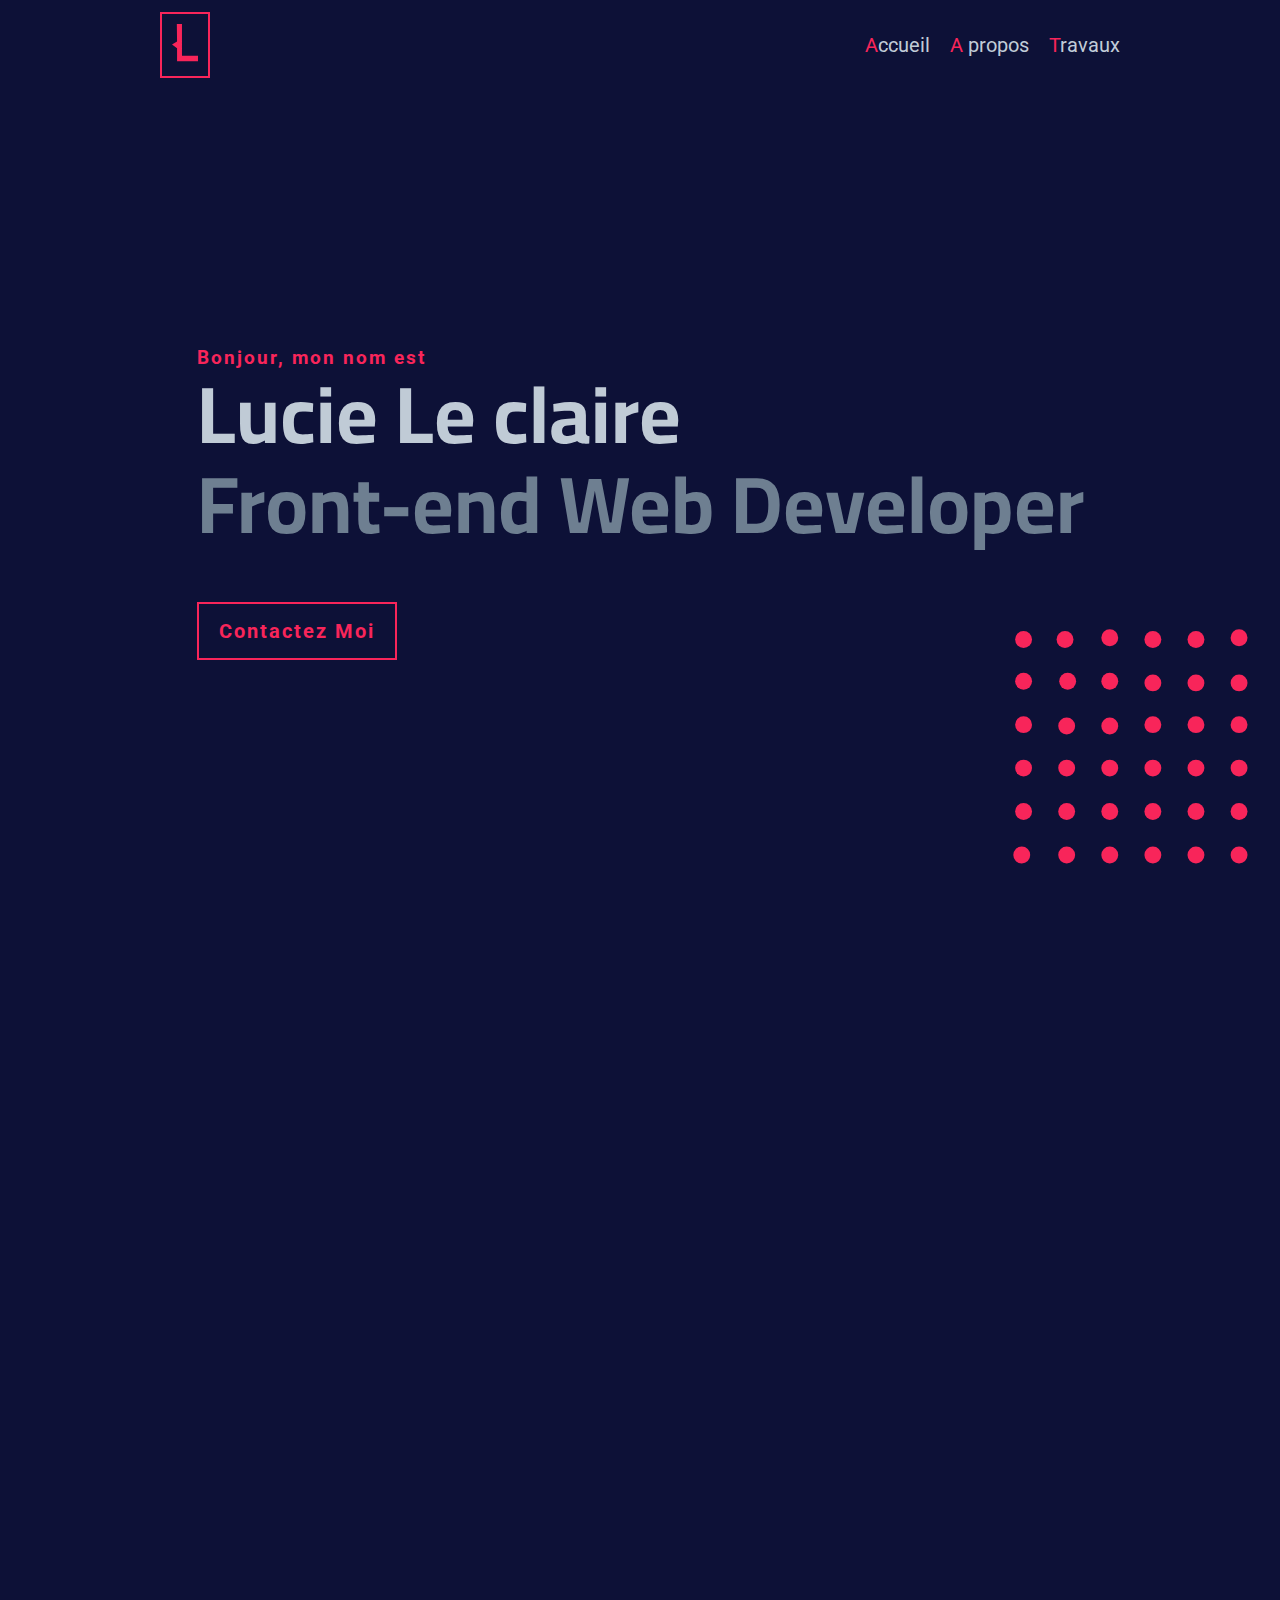
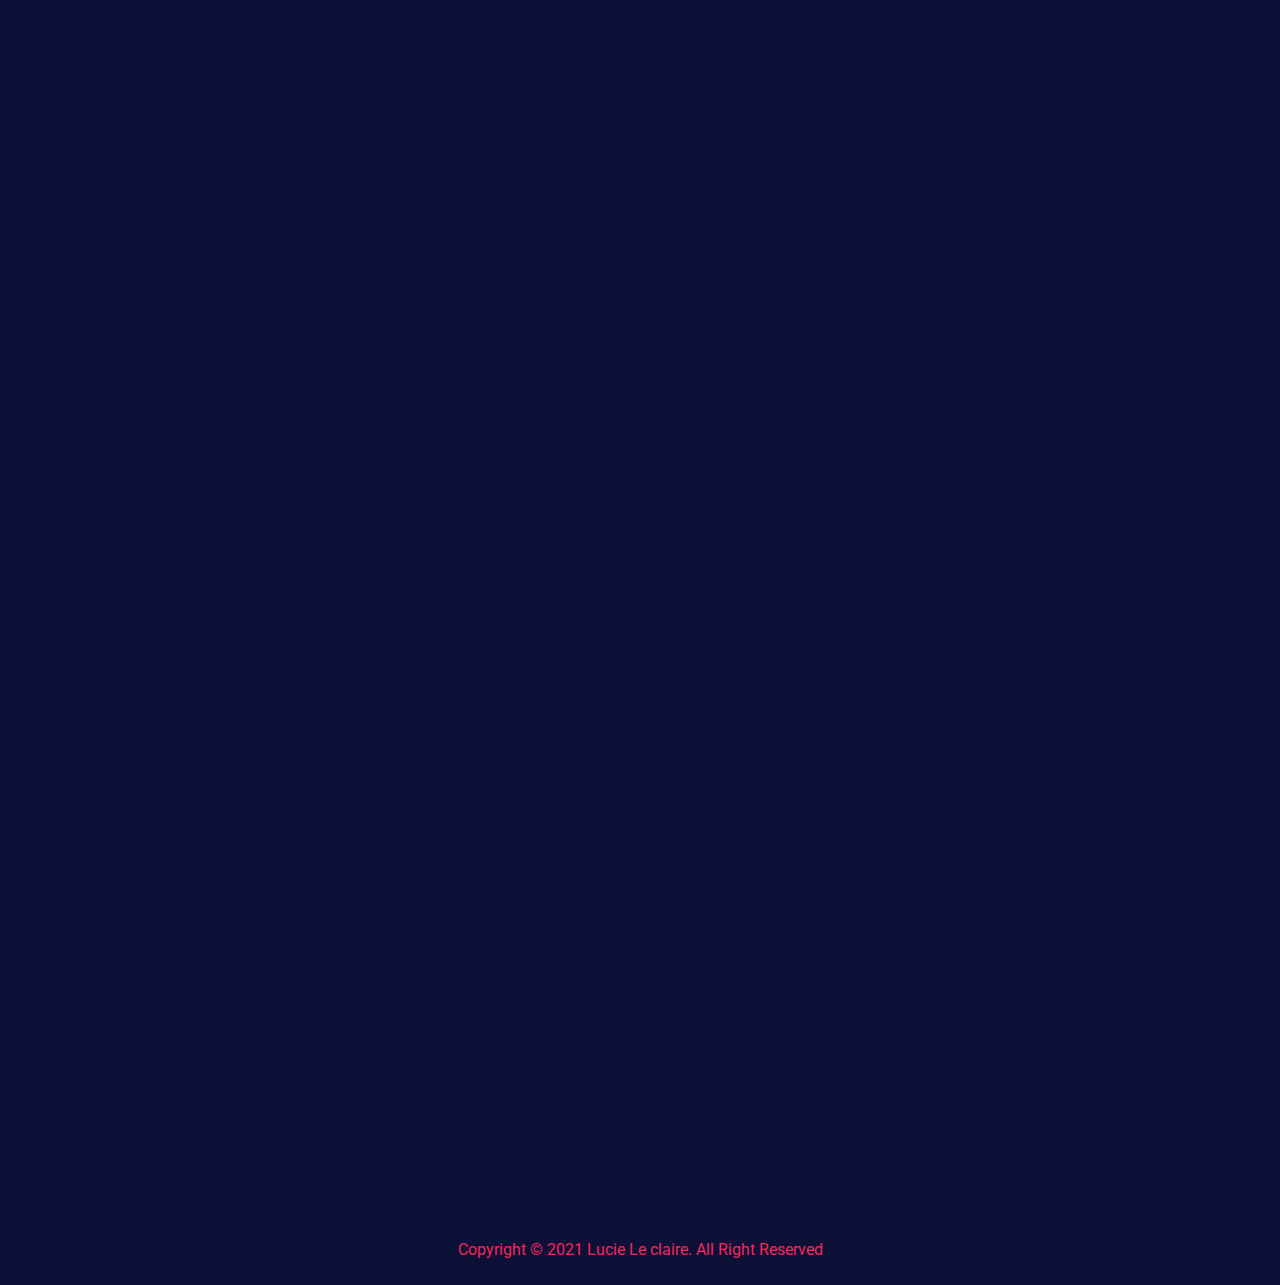
<file: index.html>
<!DOCTYPE html>
<html lang="fr">

<head>
  <meta charset="utf-8" />
  <meta name="viewport" content="width=device-width, initial-scale=1.0" />
  <title>Lucie Le claire - Portfolio</title>
  <link rel="preconnect" href="https://fonts.googleapis.com">
  <link rel="preconnect" href="https://fonts.gstatic.com" crossorigin>
  <link
    href="https://fonts.googleapis.com/css2?family=Cairo:wght@400;600;700;900&family=Roboto:ital,wght@0,100;0,300;0,400;0,500;0,700;0,900;1,100;1,300;1,400;1,500;1,700;1,900&display=swap"
    rel="stylesheet">
  <link rel="stylesheet" href="style/style.css" />
</head>

<body>
  <header>
    <div class="banner" id="#banner">
      <div class="dot" data-0-top="opacity:0;" data-200-top="opacity:1;">
        <svg xmlns="http://www.w3.org/2000/svg" viewBox="0 0 500 500">
          <defs>
            <style>
              .a {
                fill: #f8255a;
              }
            </style>
          </defs>
          <circle class="a" cx="69.6" cy="431.58" r="14.09" />
          <circle class="a" cx="72.64" cy="286.83" r="14.09" />
          <circle class="a" cx="72.64" cy="359.2" r="14.09" />
          <circle class="a" cx="144.46" cy="359.2" r="14.09" />
          <circle class="a" cx="216.29" cy="359.2" r="14.09" />
          <circle class="a" cx="288.11" cy="359.2" r="14.09" />
          <circle class="a" cx="359.93" cy="359.2" r="14.09" />
          <circle class="a" cx="431.76" cy="359.2" r="14.09" />
          <circle class="a" cx="431.76" cy="431.58" r="14.09" />
          <circle class="a" cx="359.93" cy="431.58" r="14.09" />
          <circle class="a" cx="288.11" cy="431.58" r="14.09" />
          <circle class="a" cx="216.29" cy="431.58" r="14.09" />
          <circle class="a" cx="144.46" cy="431.58" r="14.09" />
          <circle class="a" cx="144.46" cy="216.66" r="14.09" />
          <circle class="a" cx="216.29" cy="216.66" r="14.09" />
          <circle class="a" cx="288.11" cy="214.45" r="14.09" />
          <circle class="a" cx="359.93" cy="214.45" r="14.09" />
          <circle class="a" cx="431.76" cy="214.45" r="14.09" />
          <circle class="a" cx="431.76" cy="286.83" r="14.09" />
          <circle class="a" cx="359.93" cy="286.83" r="14.09" />
          <circle class="a" cx="288.11" cy="286.83" r="14.09" />
          <circle class="a" cx="216.29" cy="286.83" r="14.09" />
          <circle class="a" cx="144.46" cy="286.83" r="14.09" />
          <circle class="a" cx="431.76" cy="69.7" r="14.09" />
          <circle class="a" cx="431.76" cy="144.84" r="14.09" />
          <circle class="a" cx="359.93" cy="144.84" r="14.09" />
          <circle class="a" cx="288.11" cy="144.84" r="14.09" />
          <circle class="a" cx="216.29" cy="142.08" r="14.09" />
          <circle class="a" cx="146.12" cy="142.08" r="14.09" />
          <circle class="a" cx="72.64" cy="142.08" r="14.09" />
          <circle class="a" cx="72.64" cy="214.45" r="14.09" />
          <circle class="a" cx="72.64" cy="72.46" r="14.09" />
          <circle class="a" cx="141.7" cy="72.46" r="14.09" />
          <circle class="a" cx="216.29" cy="69.7" r="14.09" />
          <circle class="a" cx="288.11" cy="72.46" r="14.09" />
          <circle class="a" cx="359.93" cy="72.46" r="14.09" />
        </svg>
      </div>
      <nav>
        <div class="container">
          <div class="nav-flex">
            <div class="logo">
              <svg xmlns="http://www.w3.org/2000/svg" viewBox="0 0 347.92 500">
                <defs>
                  <style>
                    .a {
                      fill: #f8255a;
                    }
                  </style>
                </defs>
                <polygon class="a"
                  points="64.72 0.42 67.71 233.51 0.03 275.95 67.71 324.54 67.71 499.81 347.95 499.81 347.95 426.01 133.5 426.01 133.5 -0.19 64.72 0.42" />
              </svg>
            </div>
            <ul>
              <li><a href="#banner"><span>A</span>ccueil</a></li>
              <li><a href="#about"><span>A</span> propos</a></li>
              <li><a href="#work"><span>T</span>ravaux</a></li>
            </ul>
          </div>
        </div>
      </nav>
      <div class="banner-flex">
        <div class="banner-text">
          <h3>Bonjour, mon nom est</h3>
          <h1>Lucie Le claire</h1>
          <h2>Front-end Web Developer</h2>
          <a href="mailto: lucie.leclaire44@gmail.com">Contactez Moi</a>
        </div>
      </div>
    </div>
    </div>
  </header>
  <section class="about" id="about" data-500-top="opacity:0;" data-0-top="opacity:1;">
    <div class="container">
      <h2>A Propos</h2>
      <div class="about-flex">
        <div class="about-text">
          <p>Bonjour, je m’appelle Lucie Le claire, jeune française depuis quelques années
            installée au Canada.</p>
          <p>Avec plusieurs années d’études et quelques expériences professionnelles
            (stages) dans le milieu de l’informatique, j’ai décidé de m’orienter vers le
            domaine dans lequel je me suis découverte une réelle passion, le
            développement et la création de sites web front-end.</p>
          <p>Je suis actuellement diplômée d’un AEC en Design Web au Collège CDI à
            Longueuil depuis le début de l’année. J’ai également suivi auparavant une
            formation en Systèmes Électroniques et Numériques (France) ainsi que deux session en Technique de l'informatique (DEC), 
            c'est dans cette formation que j'ai compris que j'adorais créer des sites Web. 
            Ces formations très enrichissantes, m’ont permis d’apprendre les différents langages du
            Web tout en les utilisant de façons concrètes lors de la réalisation de
            nombreux travaux pratiques.</p>
          <p>Très organisée, avec le sens du détail, je suis toujours à l’affut des nouvelles
            tendances pour stimuler ma créativité et innover. On trouve en moi une
            personne passionnée tant par le graphisme que par les jeux
            vidéo, le cinéma et les voyages. J’ai encore que peu d’expérience dans le
            domaine, mais je suis très à l’écoute, minutieuse, curieuse et avec un bon
            sens de l’adaptation. Je suis donc à la recherche d’un emploi à temps plein
            en tant que Développeuse Web (front end) junior.</p>
          <a href="download/CV_Lucie_Le_claire.pdf" download>Téléchargez mon CV</a>
        </div>
        <div class="about-img">
          <img src="icons/pika.gif" alt="Pikachu">
        </div>
      </div>
    </div>
  </section>
  <section id="work" class="work" data-500-top="opacity:0;" data-0-top="opacity:1;">
    <div class="container">
      <h2>Mes Travaux</h2>
      <div class="work-card">
        <div class="card">
          <div class="imgBx">
            <img src="project/banner-tattoo.png">
          </div>
          <div class="contentBx">
            <div class="content">
              <h3>Tattoo Shop</h3>
              <a href="project/tattoo_shop/index.html" target="_blank">Voir</a>
            </div>
          </div>
        </div>
        <div class="card">
          <div class="imgBx">
            <img src="project/banner-authentik.png">
          </div>
          <div class="contentBx">
            <div class="content">
              <h3>Authentik Shop</h3>
              <a href="project/authentik_shop/index.html" target="_blank">Voir</a>
            </div>
          </div>
        </div>
      </div>
    </div>
    </div>
  </section>
  <footer>
    <p>Copyright &copy; 2021 Lucie Le claire. All Right Reserved</p>
  </footer>
  <script src="js/Skrollr.js"></script>
  <script type="text/javascript">
    var s = skrollr.init();
  </script>
</body>

</html>
</file>
<file: style/style.css>
/* 
COLOR:
Pink : #F8255A
Blue : #0D1137

Font : 
font-family: 'Cairo', sans-serif;
font-family: 'Roboto', sans-serif;
*/
/********************* GENERAL **************************/
* {
  margin: 0;
  padding: 0;
  box-sizing: border-box;
  text-decoration: none;
  position: relative;
}

h1,
h2,
h3,
h4,
h5,
h6 {
  font-family: "Cairo", sans-serif;
}

body {
  font-family: "Roboto", sans-serif;
  background-color: #0d1137;
  animation: fadeInAnimation ease-in 2s;
  animation-iteration-count: 1;
  animation-fill-mode: forwards;
}

@keyframes fadeInAnimation {
  0% {
    opacity: 0;
  }

  100% {
    opacity: 1;
  }
}

.container {
  max-width: 960px;
  margin-left: auto;
  margin-right: auto;
}

section {
  padding: 200px 0;
}

/*********************** NAVIGATION *********************/
nav .nav-flex {
  display: flex;
  justify-content: space-between;
  align-items: center;
  height: 10vh;
}

nav .nav-flex ul {
  display: flex;
  justify-content: right;
  align-items: center;
  list-style-type: none;
}

nav .nav-flex ul li {
  margin-left: 20px;
  font-size: 20px;
}

nav .nav-flex ul li span {
  color: #f8255a;
}

nav .nav-flex a {
  text-decoration: none;
  color: #c1ccd7;
}

nav .nav-flex a:hover {
  color: #f8255a;
  transition: 0.5s;
}

.logo {
  width: 50px;
  border: 2px solid #f8255a;
  padding: 10px;
}

/********************** BANNER *******************/
.banner-flex {
  height: 90vh;
  display: flex;
  justify-content: center;
  align-items: center;
}

.banner-text h3 {
  color: #f8255a;
  font-family: "Roboto", sans-serif;
  margin-bottom: -30px;
  letter-spacing: 2px;
}

.banner-text h1 {
  color: #c0cbd6;
  font-size: 80px;
  margin-bottom: -60px;
}

.banner-text h2 {
  font-size: 80px;
  color: #6e7f91;
  margin-bottom: 40px;
}

.banner-text a {
  text-decoration: none;
  color: #f8255a;
  border: 2px solid #f8255a;
  padding: 15px 20px;
  font-size: 20px;
  margin-right: 20px;
  font-weight: 700;
  letter-spacing: 2px;
}

.banner-text a:hover {
  background-color: #f8255a;
  color: #0d1137;
  transition: 0.5s;
}

.dot {
  width: 300px;
  position: absolute;
  bottom: 0;
  right: 0;
  z-index: -2;
}

/******************************** ABOUT ************************/
section.about {
  transition: 0.5s;
}

.about-flex {
  display: flex;
  justify-content: space-between;
  align-items: center;
}

.about-text {
  margin-right: 80px;
  width: 800px;
  text-align: justify;
  position: relative;
}

.about-text p {
  color: #c1ccd7;
  font-size: 16px;
  line-height: 25px;
}

.about h2 {
  text-align: left;
  font-size: 45px;
  color: #f8255a;
  margin-bottom: 20px;
}

.about-img {
  width: 300px;
}

.about-img img {
  max-width: 100%;
  height: auto;
}

.about-text a {
  position: absolute;
  text-decoration: none;
  color: #f8255a;
  border: 2px solid #f8255a;
  padding: 15px 20px;
  font-size: 20px;
  margin-top: 30px;
  font-weight: 700;
}

.about-text a:hover {
  background-color: #f8255a;
  color: #0d1137;
  transition: 0.5s;
}

/****************** WORK ******************/
section.work {
  display: flex;
  justify-content: center;
  align-items: center;
}

.work h2 {
  text-align: left;
  font-size: 45px;
  color: #f8255a;
  margin-bottom: 20px;
}

.work .work-card {
  position: relative;
  display: flex;
  justify-content: center;
  align-items: center;
  flex-wrap: wrap;
}

.work .card {
  position: relative;
  width: 450px;
  height: 450px;
  margin: 15px;
  overflow: hidden;
  color:#c1ccd7;
}

.work .imgBx,
.contentBx {
  position: absolute;
  top: 0;
  left: 0;
  width: 100%;
  height: 100%
}

.work .imgBx img {
  position: absolute;
  top: 0;
  left: 0;
  width: 100%;
  height: 100%;
  object-fit: cover;
}

.work .contentBx::before {
  content: "";
  position: absolute;
  top: 0;
  left: 0;
  width: 100%;
  height: 100%;
  background-color:#f8255a;
  opacity: 0.5;
  transition: transform 0.5s ease-in-out;
  transform: scaleX(0);
  transform-origin: right;
  transition-delay: 0.5s;
}

.work .card:hover .contentBx::before {
  transition: transform 0.5s ease-in-out;
  transform: scaleX(1);
  transform-origin: left;
  transition-delay: 0s;
}

.work .card:hover .contentBx {
  display: flex;
  justify-content: center;
  align-items: center;
}

.work .card .contentBx {
  display: flex;
  justify-content: center;
  align-items: center;
}

.work .card .contentBx .content {
  position: relative;
  padding: 30px;
  z-index: 100;
  transition: 0.5s;
  transform: translateX(-1000px);
  text-align: justify;
  transition-delay: 0s;
}

.work .card:hover .contentBx .content {
  transform: translateX(0);
  transition-delay: 0.5s;
}

.work .card .contentBx .content h3 {
  font-size: 30px;
  text-transform: uppercase;
  letter-spacing: 1px;
  margin-bottom: 20px;
}

.work .card .contentBx .content p {
  margin-bottom: 40px;
}

.work .card .contentBx .content a {
  padding: 10px 20px;
  color:#0d1137;
  background-color: #c0cbd6;
  transition: 0.5s;
  transition-delay: 0.5s;
  letter-spacing: 2px;
}

.work .card .contentBx .content a:hover {
  background: #0d1137;
  color: #c0cbd6;
  transition: 0.5s;
  margin: auto;
}



/********************** FOOTER *******************/
footer {
  height: 5vh;
  text-align: center;
  color: #f8255a;
}

/*********************** MEDIA QUERIES **************/
@media screen and (max-width: 960px) {
  .container {
    max-width: 600px;
    margin-left: auto;
    margin-right: auto;
  }

  .banner-text h3 {
    color: #f8255a;
    font-family: "Roboto", sans-serif;
    margin-bottom: -10px;
    letter-spacing: 2px;
  }

  .banner-text h1 {
    color: #c0cbd6;
    font-size: 50px;
    margin-bottom: -40px;
  }

  .banner-text h2 {
    font-size: 50px;
    color: #6e7f91;
    margin-bottom: 40px;
  }

  .card {
    margin: auto;
    margin-bottom: 50px;
  }

  .card-img {
    width: 350px;
  }

  .card-img img {
    height: 350px;
    object-fit: cover;
  }

  .card-text {
    width: 350px;
  }

  .work h2 {
    text-align: center;
  }
}

@media screen and (max-width: 660px) {
  .banner-flex {
    height: 60vh;
  }

  .container {
    max-width: 300px;
    margin-left: auto;
    margin-right: auto;
  }

  nav .nav-flex ul li {
    margin-left: 10px;
    font-size: 15px;
  }

  .dot {
    width: 250px;
    position: absolute;
    left: 30%;
    bottom: -20%;
    right: 0;
    text-align: center;
    z-index: -2;
  }

  .banner-text h3{
    font-size: 15px;
  }

  .banner-text h1 {
    font-size: 40px;
    margin-bottom: -20px;
  }

  .banner-text h2 {
    font-size: 25px;
    color: #6e7f91;
    margin-bottom: 40px;
  }

  .about-flex {
    display: flex;
    justify-content: space-between;
    align-items: center;
    flex-wrap: wrap;
  }

  .about-text {
    margin: auto;
    font-size: 10px;
    text-align:justify
  }

  .about-text p{
    font-size: 15px;
    text-align:justify;
  }
    
  .about h2 {
    text-align: center;
  }
  
  .about-img {
    margin-top: 100px;
    width: 200px;
  }
  
  .about-img img {
    max-width: 100%;
    height: auto;
  }

  .card {
    margin: auto;
    margin-bottom: 50px;
  }

  .card-img {
    width: 300px;
  }

  .card-img img {
    height: 300px;
    object-fit: cover;
  }

  .card-text {
    width: 300px;
  }

  .work h2 {
    text-align: center;
  }
}
</file>
